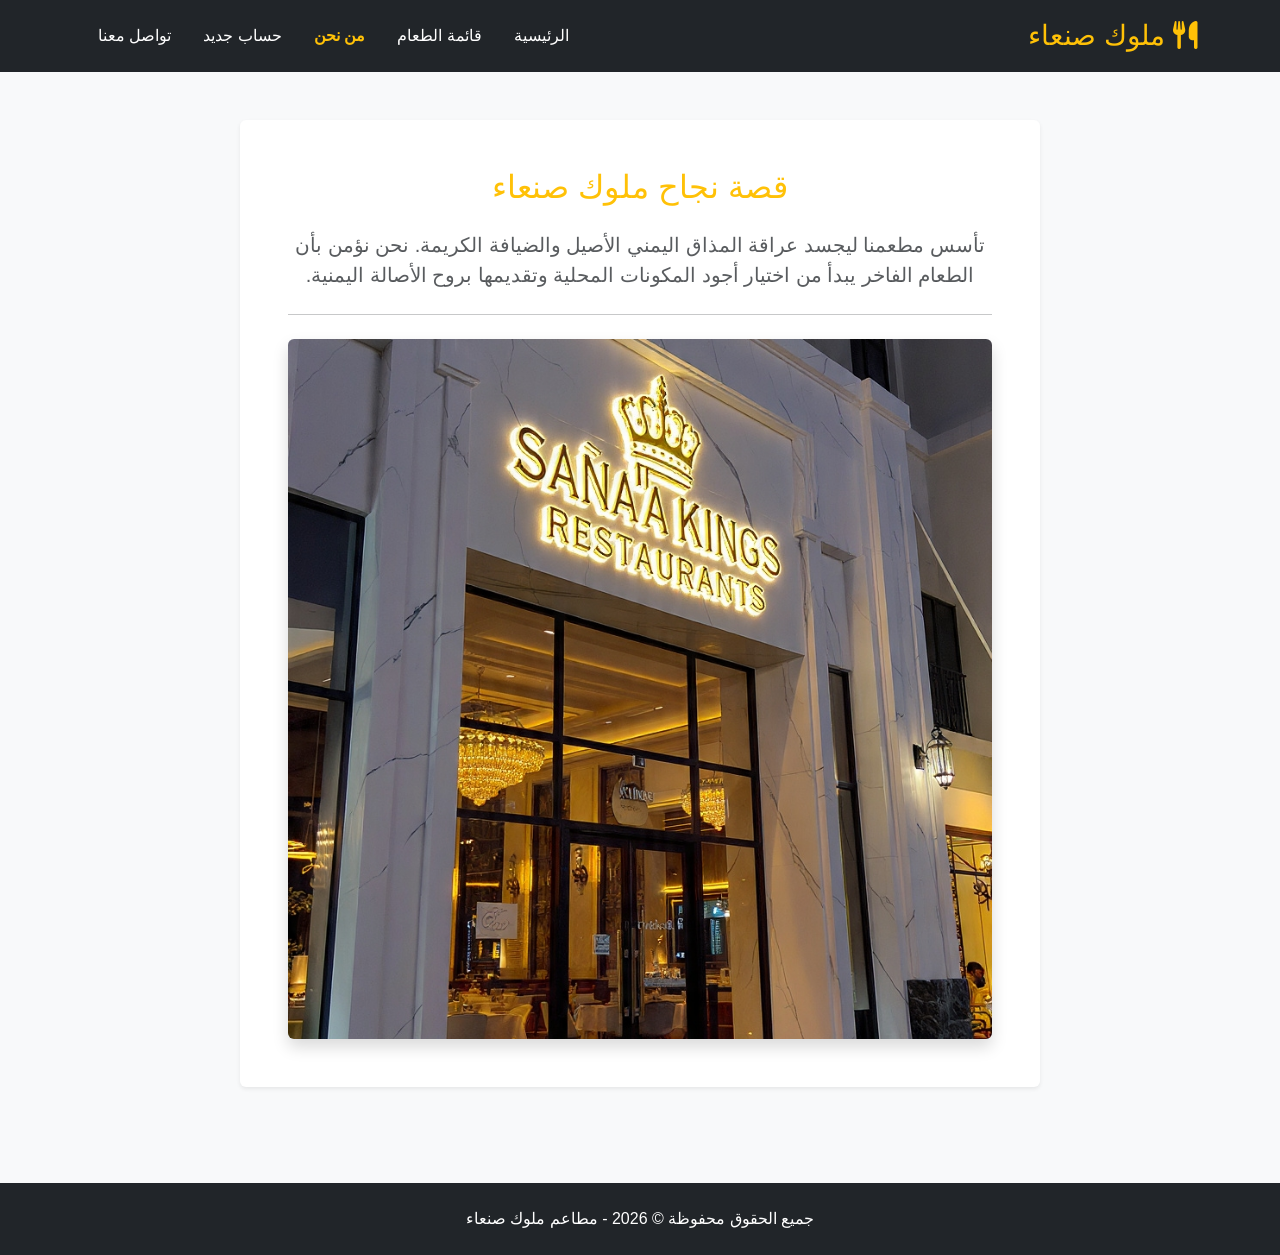
<file: MulukSanaa_Restaurant/about.html>
<!DOCTYPE html>
<html lang="ar" dir="rtl">
<head>
    <meta charset="UTF-8">
    <meta name="viewport" content="width=device-width, initial-scale=1.0">
    <title>من نحن - ملوك صنعاء</title>
    <link href="https://cdn.jsdelivr.net/npm/bootstrap@5.3.0/dist/css/bootstrap.min.css" rel="stylesheet">
    <link rel="stylesheet" href="https://cdnjs.cloudflare.com/ajax/libs/font-awesome/6.4.0/css/all.min.css">
    <link rel="stylesheet" href="css/style.css">
</head>
<body>
    <header class="bg-dark text-white py-3 sticky-top">
        <div class="container d-flex justify-content-between align-items-center">
            <h1 class="h3 m-0 text-warning"><i class="fa-solid fa-utensils"></i> ملوك صنعاء</h1>
            <nav>
                <ul class="nav">
                    <li class="nav-item"><a class="nav-link text-white" href="index.html">الرئيسية</a></li>
                    <li class="nav-item"><a class="nav-link text-white" href="menu.html">قائمة الطعام</a></li>
                    <li class="nav-item"><a class="nav-link text-warning fw-bold" href="about.html">من نحن</a></li>
                    <li class="nav-item"><a class="nav-link text-white" href="register.html">حساب جديد</a></li>
                    <li class="nav-item"><a class="nav-link text-white" href="contact.html">تواصل معنا</a></li>
                </ul>
            </nav>
        </div>
    </header>

    <section class="container py-5 text-center">
        <div class="bg-white p-5 shadow-sm rounded mx-auto" style="max-width: 800px;">
            <h2 class="text-warning mb-4">قصة نجاح ملوك صنعاء</h2>
            <p class="lead text-muted">تأسس مطعمنا ليجسد عراقة المذاق اليمني الأصيل والضيافة الكريمة. نحن نؤمن بأن الطعام الفاخر يبدأ من اختيار أجود المكونات المحلية وتقديمها بروح الأصالة اليمنية.</p>
            <hr class="my-4">
            <!-- مكان صورة جماعية أو فرع المطعم داخل مجلد images -->
            <img src="images/about-img.jpg" alt="صورة المطعم من الداخل" class="img-fluid rounded shadow" style="max-height: 700px; width: 100%; object-fit: cover;">
        </div>
    </section>

    <footer class="bg-dark text-white text-center py-4 mt-5">
        <p class="mb-0">جميع الحقوق محفوظة &copy; 2026 - مطاعم ملوك صنعاء</p>
    </footer>

    <script src="https://code.jquery.com/jquery-3.6.0.min.js"></script>
    <script src="https://cdn.jsdelivr.net/npm/bootstrap@5.3.0/dist/js/bootstrap.bundle.min.js"></script>
    <script src="js/main.js"></script>
</body>
</html>
</file>
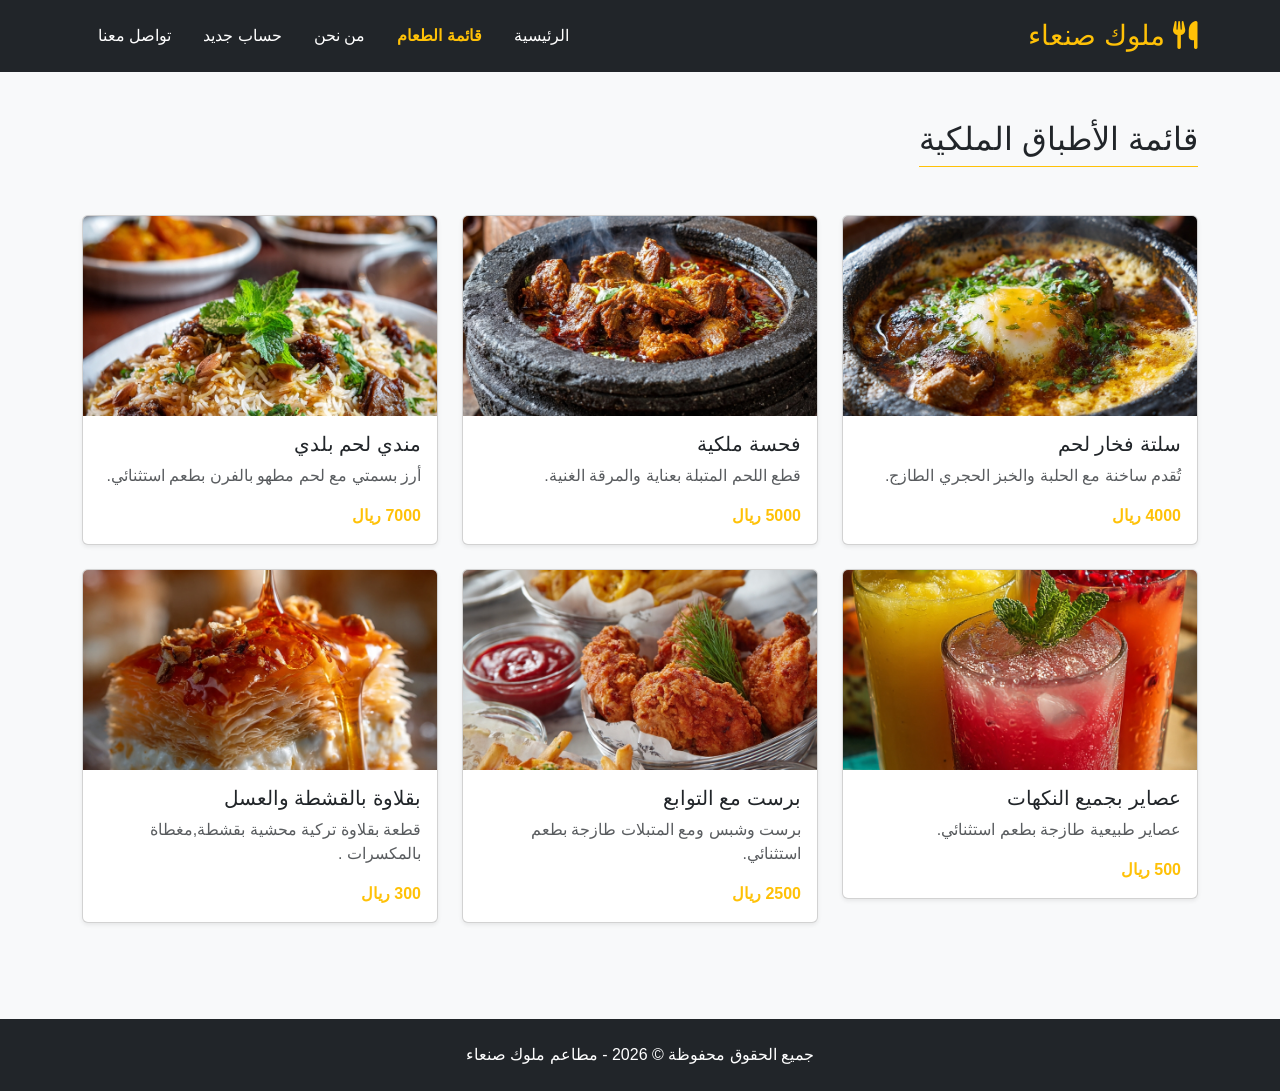
<file: MulukSanaa_Restaurant/menu.html>
<!DOCTYPE html>
<html lang="ar" dir="rtl">
<head>
    <meta charset="UTF-8">
    <meta name="viewport" content="width=device-width, initial-scale=1.0">
    <title>قائمة الطعام - ملوك صنعاء</title>
    <link href="https://cdn.jsdelivr.net/npm/bootstrap@5.3.0/dist/css/bootstrap.min.css" rel="stylesheet">
    <link rel="stylesheet" href="https://cdnjs.cloudflare.com/ajax/libs/font-awesome/6.4.0/css/all.min.css">
    <link rel="stylesheet" href="css/style.css">
</head>
<body>
    <header class="bg-dark text-white py-3 sticky-top">
        <div class="container d-flex justify-content-between align-items-center">
            <h1 class="h3 m-0 text-warning"><i class="fa-solid fa-utensils"></i> ملوك صنعاء</h1>
            <nav>
                <ul class="nav">
                    <li class="nav-item"><a class="nav-link text-white" href="index.html">الرئيسية</a></li>
                    <li class="nav-item"><a class="nav-link text-warning fw-bold" href="menu.html">قائمة الطعام</a></li>
                    <li class="nav-item"><a class="nav-link text-white" href="about.html">من نحن</a></li>
                    <li class="nav-item"><a class="nav-link text-white" href="register.html">حساب جديد</a></li>
                    <li class="nav-item"><a class="nav-link text-white" href="contact.html">تواصل معنا</a></li>
                </ul>
            </nav>
        </div>
    </header>

    <section class="container py-5">
        <h2 class="text-center mb-5 border-bottom border-warning pb-2 d-inline-block mx-auto">قائمة الأطباق الملكية</h2>
        <div class="row g-4">
            <!-- جدول أو عناصر قائمة الطعام باستخدام Grid -->
            <div class="col-md-4">
                <div class="card shadow-sm">
                    <!-- مكان صورة الطبق في مجلد images -->
                    <img src="images/dish1.jpg" class="card-img-top" alt="سلتة" style="height: 200px; object-fit: cover;">
                    <div class="card-body">
                        <h5 class="card-title">سلتة فخار لحم</h5>
                        <p class="card-text text-muted">تُقدم ساخنة مع الحلبة والخبز الحجري الطازج.</p>
                        <span class="text-warning fw-bold">4000 ريال</span>
                    </div>
                </div>
            </div>
            <div class="col-md-4">
                <div class="card shadow-sm">
                    <img src="images/dish2.jpg" class="card-img-top" alt="فحسة" style="height: 200px; object-fit: cover;">
                    <div class="card-body">
                        <h5 class="card-title">فحسة ملكية</h5>
                        <p class="card-text text-muted">قطع اللحم المتبلة بعناية والمرقة الغنية.</p>
                        <span class="text-warning fw-bold">5000 ريال</span>
                    </div>
                </div>
            </div>
            <div class="col-md-4">
                <div class="card shadow-sm">
                    <img src="images/dish3.jpg" class="card-img-top" alt="مندي" style="height: 200px; object-fit: cover;">
                    <div class="card-body">
                        <h5 class="card-title">مندي لحم بلدي</h5>
                        <p class="card-text text-muted">أرز بسمتي مع لحم مطهو بالفرن بطعم استثنائي.</p>
                        <span class="text-warning fw-bold">7000 ريال</span>
                    </div>
                </div>
            </div>
            <div class="col-md-4">
                <div class="card shadow-sm">
                    <img src="images/dish4.jpg" class="card-img-top" alt="عصاير" style="height: 200px; object-fit: cover;">
                    <div class="card-body">
                        <h5 class="card-title">  عصاير بجميع النكهات</h5>
                        <p class="card-text text-muted">عصاير طبيعية طازجة بطعم استثنائي.</p>
                        <span class="text-warning fw-bold">500 ريال</span>
                    </div>
                </div>
            </div>
            <div class="col-md-4">
                <div class="card shadow-sm">
                    <img src="images/dish5.jpg" class="card-img-top" alt="برست" style="height: 200px; object-fit: cover;">
                    <div class="card-body">
                        <h5 class="card-title">  برست مع التوابع  </h5>
                        <p class="card-text text-muted">برست وشبس ومع المتبلات طازجة بطعم استثنائي.</p>
                        <span class="text-warning fw-bold">2500 ريال</span>
                    </div>
                </div>
            </div>
            <div class="col-md-4">
                <div class="card shadow-sm">
                    <img src="images/dish6.jpg" class="card-img-top" alt="بقلاوة " style="height: 200px; object-fit: cover;">
                    <div class="card-body">
                        <h5 class="card-title">   بقلاوة بالقشطة والعسل  </h5>
                        <p class="card-text text-muted">قطعة بقلاوة تركية محشية بقشطة,مغطاة بالمكسرات .</p>
                        <span class="text-warning fw-bold">300 ريال</span>
                    </div>
                </div>
            </div>
            

        </div>
    </section>

    <footer class="bg-dark text-white text-center py-4 mt-5">
        <p class="mb-0">جميع الحقوق محفوظة &copy; 2026 - مطاعم ملوك صنعاء</p>
    </footer>

    <script src="https://code.jquery.com/jquery-3.6.0.min.js"></script>
    <script src="https://cdn.jsdelivr.net/npm/bootstrap@5.3.0/dist/js/bootstrap.bundle.min.js"></script>
    <script src="js/main.js"></script>
</body>
</html>
</file>
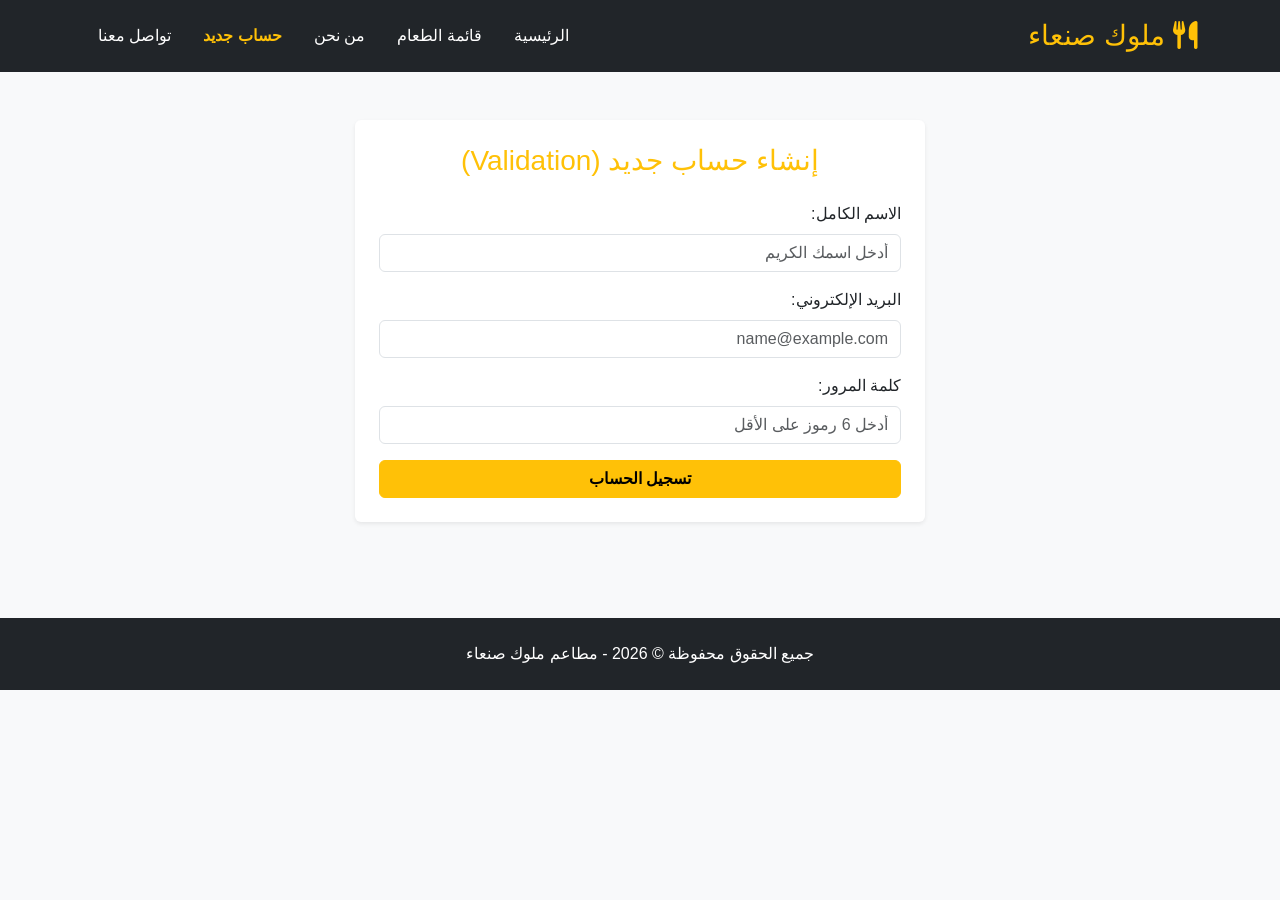
<file: MulukSanaa_Restaurant/register.html>
<!DOCTYPE html>
<html lang="ar" dir="rtl">
<head>
    <meta charset="UTF-8">
    <meta name="viewport" content="width=device-width, initial-scale=1.0">
    <title>تسجيل الحساب - ملوك صنعاء</title>
    <link href="https://cdn.jsdelivr.net/npm/bootstrap@5.3.0/dist/css/bootstrap.min.css" rel="stylesheet">
    <link rel="stylesheet" href="https://cdnjs.cloudflare.com/ajax/libs/font-awesome/6.4.0/css/all.min.css">
    <link rel="stylesheet" href="css/style.css">
</head>
<body>
    <header class="bg-dark text-white py-3 sticky-top">
        <div class="container d-flex justify-content-between align-items-center">
            <h1 class="h3 m-0 text-warning"><i class="fa-solid fa-utensils"></i> ملوك صنعاء</h1>
            <nav>
                <ul class="nav">
                    <li class="nav-item"><a class="nav-link text-white" href="index.html">الرئيسية</a></li>
                    <li class="nav-item"><a class="nav-link text-white" href="menu.html">قائمة الطعام</a></li>
                    <li class="nav-item"><a class="nav-link text-white" href="about.html">من نحن</a></li>
                    <li class="nav-item"><a class="nav-link text-warning fw-bold" href="register.html">حساب جديد</a></li>
                    <li class="nav-item"><a class="nav-link text-white" href="contact.html">تواصل معنا</a></li>
                </ul>
            </nav>
        </div>
    </header>

    <section class="container py-5">
        <div class="row justify-content-center">
            <div class="col-md-6 bg-white p-4 shadow-sm rounded">
                <h3 class="text-center mb-4 text-warning">إنشاء حساب جديد (Validation)</h3>
                <!-- نموذج مع التحقق من صحة البيانات HTML5 Validation -->
                <form id="regForm" onsubmit="validateForm(event)">
                    <div class="mb-3">
                        <label class="form-label">الاسم الكامل:</label>
                        <input type="text" class="form-control" id="regName" required placeholder="أدخل اسمك الكريم">
                    </div>
                    <div class="mb-3">
                        <label class="form-label">البريد الإلكتروني:</label>
                        <input type="email5" class="form-control" id="regEmail" required placeholder="name@example.com">
                    </div>
                    <div class="mb-3">
                        <label class="form-label">كلمة المرور:</label>
                        <input type="password" class="form-control" id="regPass" required minlength="6" placeholder="أدخل 6 رموز على الأقل">
                    </div>
                    <button type="submit" class="btn btn-warning w-100 fw-bold">تسجيل الحساب</button>
                </form>
            </div>
        </div>
    </section>

    <footer class="bg-dark text-white text-center py-4 mt-5">
        <p class="mb-0">جميع الحقوق محفوظة &copy; 2026 - مطاعم ملوك صنعاء</p>
    </footer>

    <script src="https://code.jquery.com/jquery-3.6.0.min.js"></script>
    <script src="https://cdn.jsdelivr.net/npm/bootstrap@5.3.0/dist/js/bootstrap.bundle.min.js"></script>
    <script src="js/main.js"></script>
</body>
</html>
</file>
<file: MulukSanaa_Restaurant/css/style.css>
/* تنسيقات عامة */
body {
    font-family: 'Cairo', sans-serif;
    background-color: #f8f9fa;
}

/* خلفية الواجهة الرئيسية */
.hero-section {
    background: linear-gradient(rgba(0, 0, 0, 0.7), rgba(0, 0, 0, 0.7)), url('../images/hero-bg.jpg') no-repeat center center/cover;
    min-height: 70vh;
    padding: 50px 20px;
}

/* Media Queries للتجاوب مع الشاشات المختلفة  */
@media (max-width: 768px) {
    .hero-section h2 {
        font-size: 2rem;
    }
    header .nav {
        flex-direction: column;
        align-items: center;
    }
}
</file>
